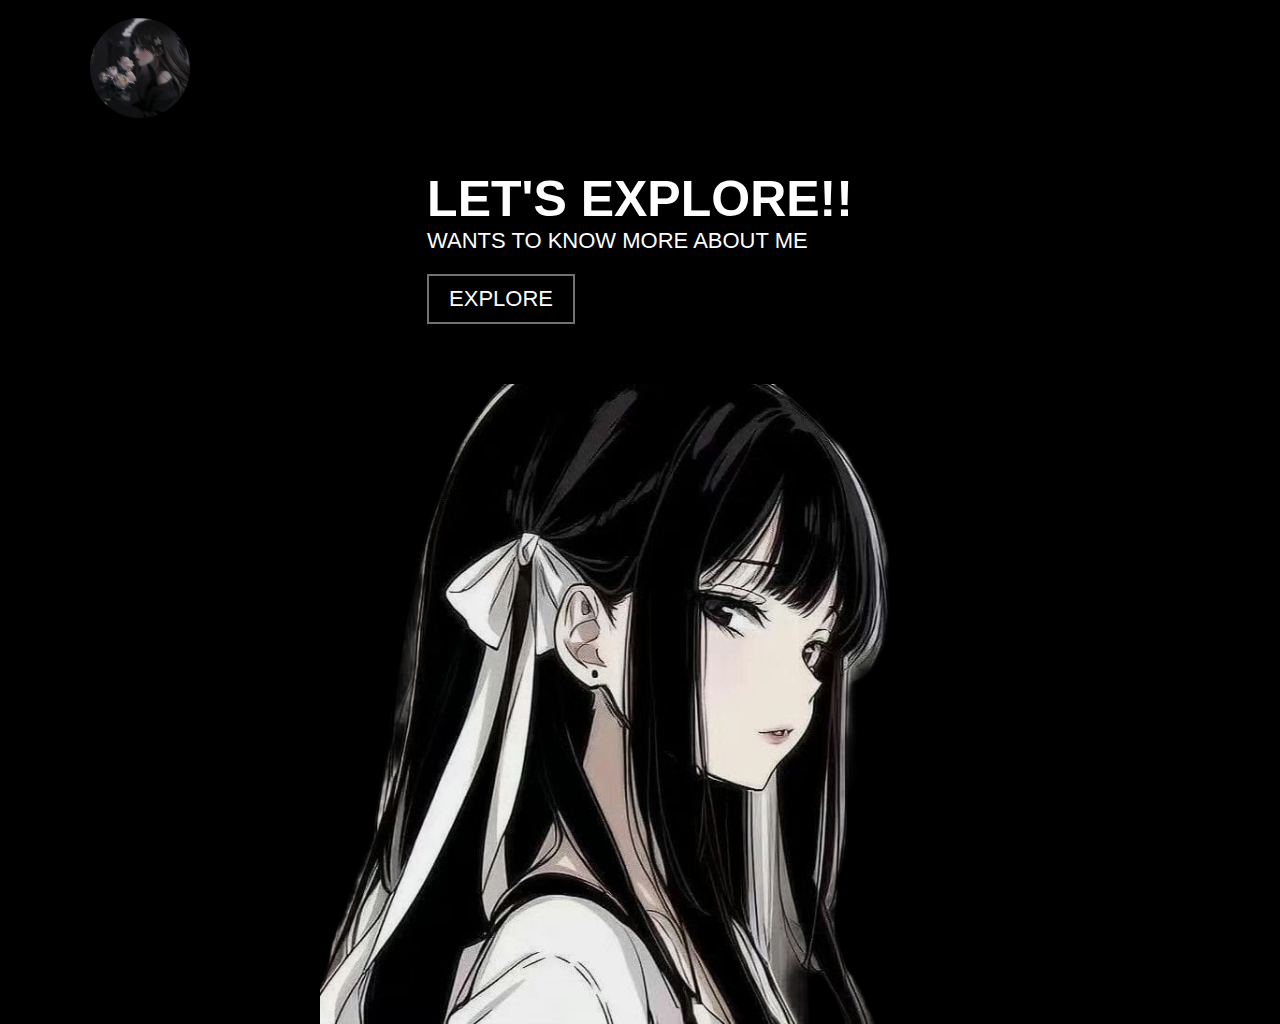
<file: index.html>
<!DOCTYPE html>
<html lang="en">
<head>
    <meta charset="UTF-8">
    <meta name="viewport" content="width=device-width, initial-scale=1.0">
    <title>Homepage</title>
    <link rel="stylesheet" href="style.css">
</head>
<body>
    <nav class="nav-bar">
        <div class="left">
            <a href="index.html" class="link">
                <img src="logo.jpeg" alt="logo_girl">
            </a>
        </div>
        <!-- <div class="right">
            <a href="index.html" clas="link">Home</a>
            <a href="" class="link">About Me</a>
            <a href="" class="link">Hobby</a>
        </div> -->
    </nav>
    <div class="container">
        <div class="leftside">
            <div class="textcontainer">
                <div class="bigtext">Let's Explore!!</div>
                <p>Wants to know more about me</br></p>
                <a href="about.html" class="btn-link">
                    <div class="explore-btn">EXPLORE</div>
                </a>
            </div>
        </div>
        <div class="rightside">
            <img src="right-side.png" alt="anime_girl">
        </div>
    </div>
</body>
</html>
</file>
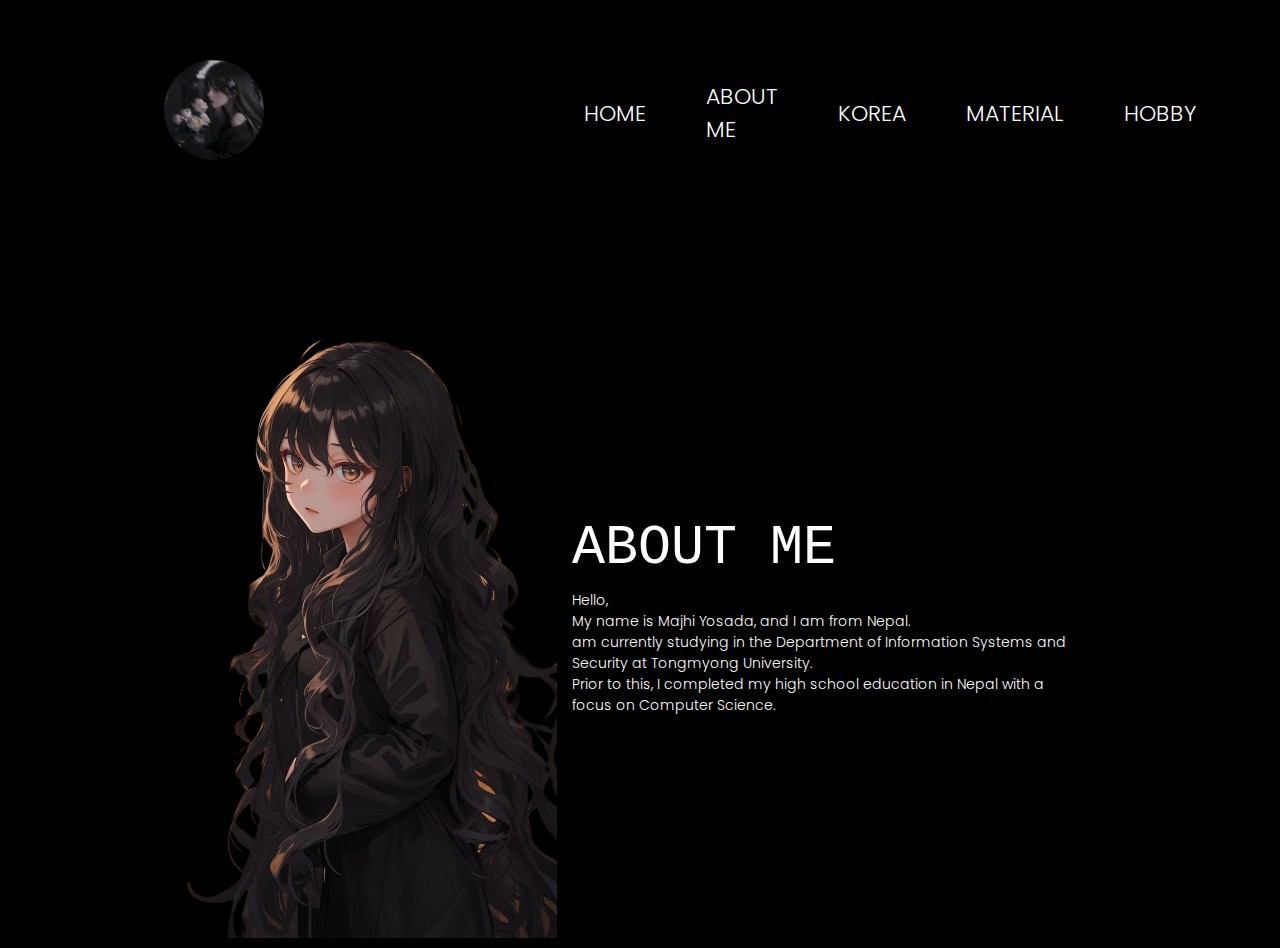
<file: about.html>
<!DOCTYPE html>
<html lang="en">
<head>
    <meta charset="UTF-8">
    <meta name="viewport" content="width=device-width, initial-scale=1.0">
    <title>Homepage</title>
    <link rel="stylesheet" href="about.css">
</head>
<body>
    <nav class="nav-bar">
        <div class="left">
            <a href="index.html" class="link">
                <img src="logo.jpeg" alt="logo_girl">
            </a>
        </div>
        <div class="right">
            <a href="index.html" class="link">Home</a>
            <a href="about.html" class="link">About Me</a>
            <a href="korea.html" class="link">korea</a>
            <a href="material.html" class="link">material</a>
            <a href="hobby.html" class="link">Hobby</a>
        </div>
    </nav>
    <div class="info-container">
        <div class="leftbox">
            <img src="about.png" alt="about">
        </div>
        <div class="rightbox">
            <div class="textcontainer">
                <div class="lika-title">
                    About Me
                </div>
                <p>Hello,<br>

                    My name is Majhi Yosada, and I am from Nepal. <br> am currently studying in the Department of Information Systems and Security at Tongmyong University.<br> Prior to this, I completed my high school education in Nepal with a focus on Computer Science.</p>
                
            </div>
        </div>
        
    </div>
</body>
</html>
</file>
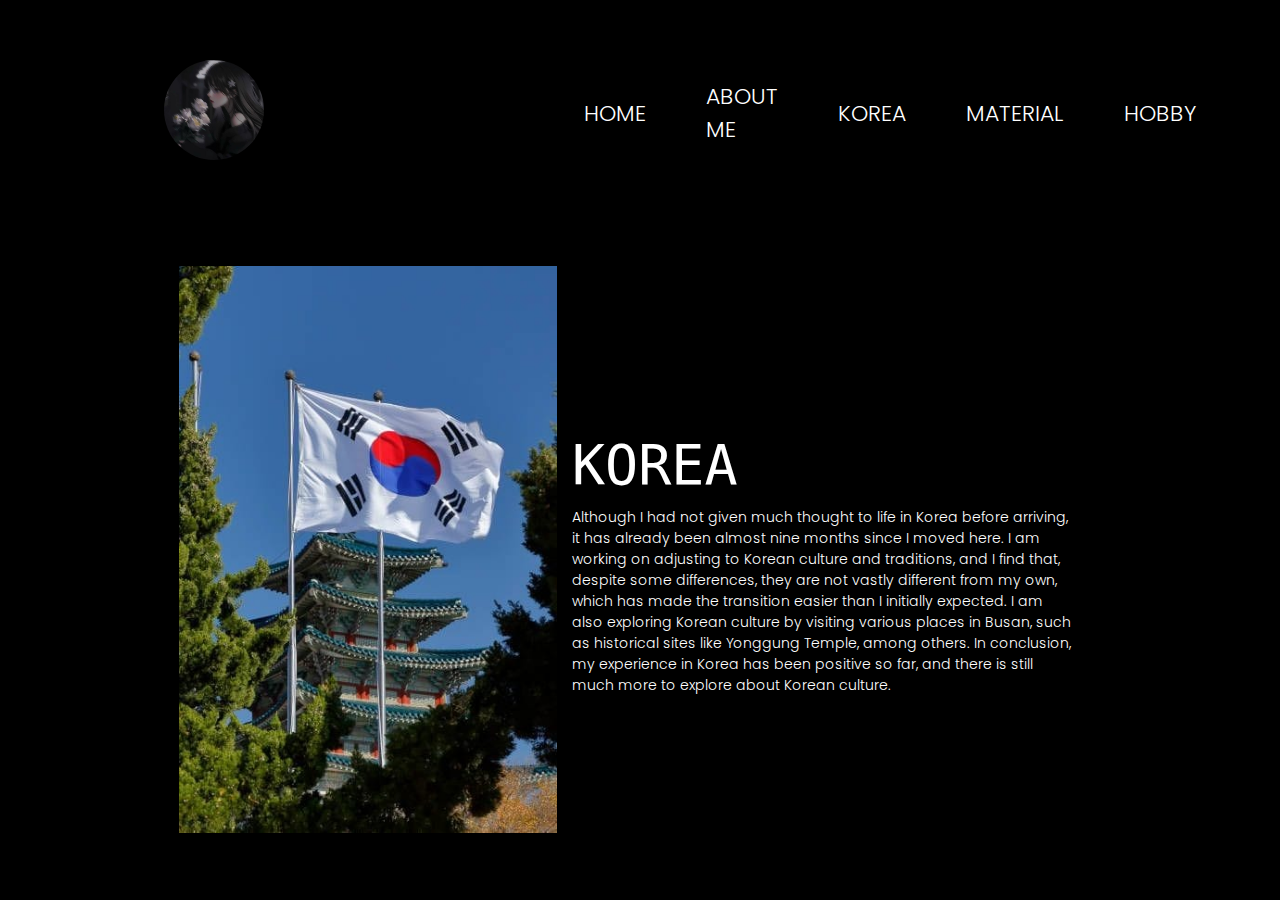
<file: korea.html>
<!DOCTYPE html>
<html lang="en">
<head>
    <meta charset="UTF-8">
    <meta name="viewport" content="width=device-width, initial-scale=1.0">
    <title>Homepage</title>
    <link rel="stylesheet" href="about.css">
</head>
<body>
    <nav class="nav-bar">
        <div class="left">
            <a href="index.html" class="link">
                <img src="logo.jpeg" alt="logo_girl">
            </a>
        </div>
        <div class="right">
            <a href="index.html" class="link">Home</a>
            <a href="about.html" class="link">About Me</a>
            <a href="korea.html" class="link">korea</a>
            <a href="material.html" class="link">material</a>
            <a href="hobby.html" class="link">Hobby</a>
        </div>
    </nav>
    <div class="info-container">
        <div class="leftbox">
            <img src="korea.jpeg" alt="korea">
        </div>
        <div class="rightbox">
            <div class="textcontainer">
                <div class="lika-title">
                    Korea
                </div>
                <p>Although I had not given much thought to life in Korea before arriving, it has already been almost nine months since I moved here. I am working on adjusting to Korean culture and traditions, and I find that, despite some differences, they are not vastly different from my own, which has made the transition easier than I initially expected. I am also exploring Korean culture by visiting various places in Busan, such as historical sites like Yonggung Temple, among others. In conclusion, my experience in Korea has been positive so far, and there is still much more to explore about Korean culture.</p>
                
            </div>
        </div>
        
    </div>
</body>
</html>
</file>
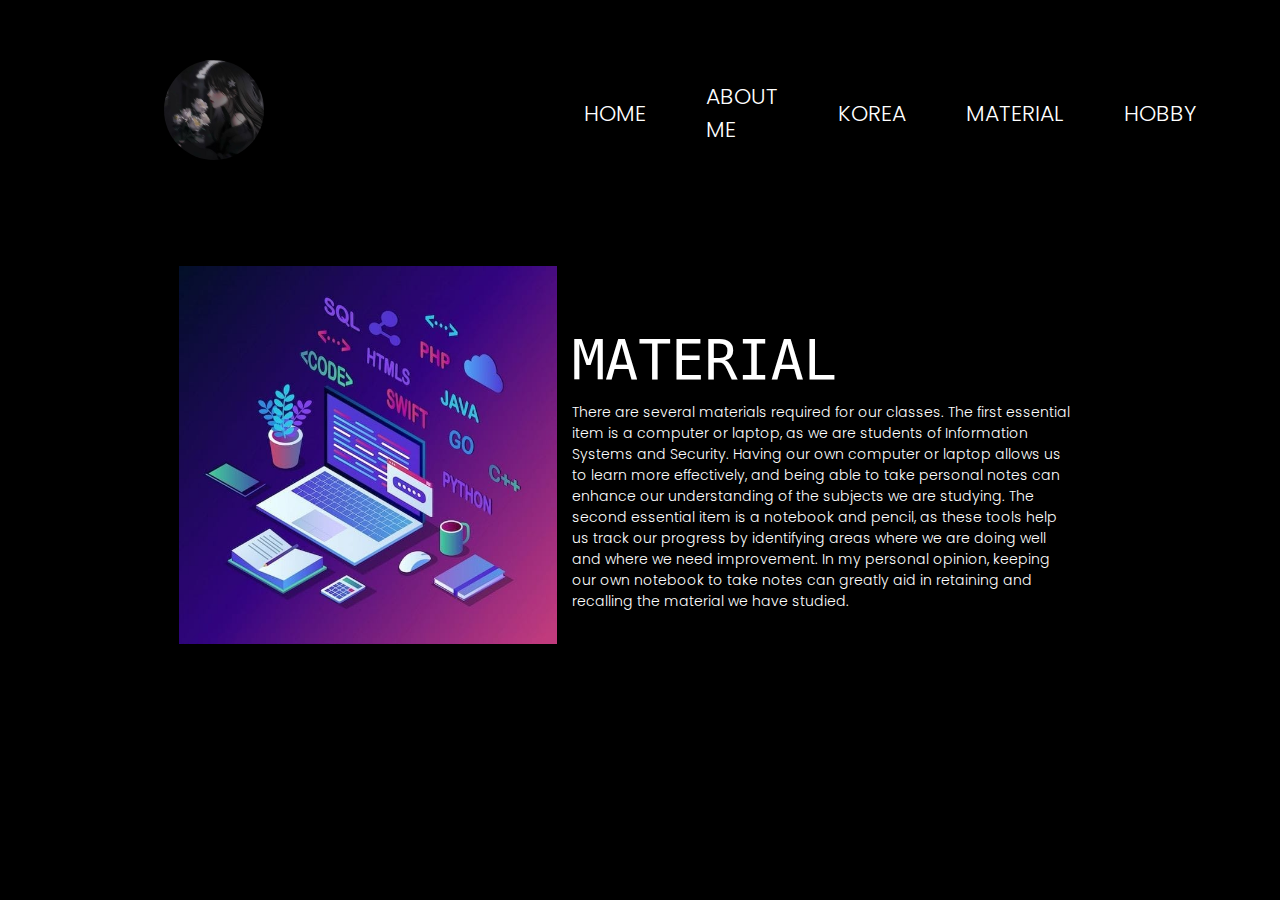
<file: material.html>
<!DOCTYPE html>
<html lang="en">
<head>
    <meta charset="UTF-8">
    <meta name="viewport" content="width=device-width, initial-scale=1.0">
    <title>Homepage</title>
    <link rel="stylesheet" href="about.css">
</head>
<body>
    <nav class="nav-bar">
        <div class="left">
            <a href="index.html" class="link">
                <img src="logo.jpeg" alt="logo_girl">
            </a>
        </div>
        <div class="right">
            <a href="index.html" class="link">Home</a>
            <a href="about.html" class="link">About Me</a>
            <a href="korea.html" class="link">korea</a>
            <a href="material.html" class="link">material</a>
            <a href="hobby.html" class="link">Hobby</a>
        </div>
    </nav>
    <div class="info-container">
        <div class="leftbox">
            <img src="material.jpeg" alt="material">
        </div>
        <div class="rightbox">
            <div class="textcontainer">
                <div class="lika-title">
                    Material
                </div>
                <p>There are several materials required for our classes. The first essential item is a computer or laptop, as we are students of Information Systems and Security. Having our own computer or laptop allows us to learn more effectively, and being able to take personal notes can enhance our understanding of the subjects we are studying. The second essential item is a notebook and pencil, as these tools help us track our progress by identifying areas where we are doing well and where we need improvement. In my personal opinion, keeping our own notebook to take notes can greatly aid in retaining and recalling the material we have studied.</p>
                
            </div>
        </div>
        
    </div>
</body>
</html>
</file>
<file: style.css>
@import url(https://fonts.googleapis.com/css2?family=Inconsolata:wght@300;400&family=Poppins:wght@100;200;300;400&family=REM:wght@300&display=swap);
*{
    margin:0;
    padding:0;
    box-sizing:border-box;
    scroll-behavior:smooth;
    font-family:"poppons",sans-serif;
    background-color:black;
}
.nav-bar{
    width:auto;
    display:flex;
    justify-content:space-between;
    align-items:center;
    margin:70px;
}
nav img{
    width:100%;
}
.left{
    display:flex;
    align-items:center;
    position:absolute;
    justify-content:left;
    width:70%;
}
nav .left a img{
    border-radius: 50%;
    width:100px;
    margin: 0 20px;
    transition:0.3s ease-in-out;
}
.right{
    display:flex;
    position:relative;
    align-items: center;
    justify-content:center;
    margin: 70px;
    width: 50%;
}
nav .right .link{
    /* align-items:center;
    justify-content:center; */
    color:white;
    text-decoration:none;
    font-weight:300;
    text-transform:Uppercase;
    padding:10px;
    margin:0 20px 0 20px;
    font-size:24px;
    transition:0.4s ease;
}
nav .right .link:hover{
    color:rgb(155, 155, 155);
}
.container{
    display:flex;
    justify-content:center;
    align-items:center;
}
.container .leftside{
    display:flex;
    justify-content:center;
    align-items:center;
    width:50%;
    flex-direction:column;
}
.container .rightside{
    display:flex;
    justify-content:center;
    align-items:center;
    width:50%;
    flex-direction:column;
}
.textcontainer{
    display:flex;
    align-items:self-start;
    justify-content:center;
    flex-direction:column;
}
.container .leftside .bigtext{
    color:white;
    font-size:50px;
    font-weight:600;
    text-align:left;
    text-transform:uppercase;
    margin: 0 55px;
    animation: beginAnimation 1s ease forwards;
}
.container .leftside p{
    color:white;
    text-transform:uppercase;
    font-size:22px;
    font-weight:300;
    text-align:left;
    margin:0 55px;
    animation: beginAnimation 1s ease forwards;
}
.container .rightside img{
    filter: brightness(95%);
    width:80%;
    animation:beginAnimation 1s ease forwards;
    transition: 0.4s ease;
}
.explore-btn{
    text-transform:Uppercase;
    font-size: 22px;
    font-weight:300;
    border:2px solid #717171;
    padding:10px 20px 10px 20px;
    cursor:pointer;
    transition:0.5s ease;
    animation: beginAnimation 1s ease forwards;
    margin:20px 55px;
}
.btn-link{
    text-decoration:none;
    color:white;
    align-self:self-start;
}
.explore-btn:hover{
    color:#ba9494;
    border-color:#ba9494;
    font-size:24px;
}
@keyframes beginAnimation{
    0%{
        opacity:0;
        transform:translatex(-100px);
    }
    100%{
        opacity:1;
        transform:translatex(0px);
    }
}
@media(min-width:1281px)and(max-width:1480px){
    nav .left a{
        width:25%;
    }
    nav .right .link{
        font-size:22px;
    }
    nav .right .link:hover{
        color:rgb(155, 155, 155);
    }
    .container .leftside .bigtext{
        font-size:40px;
    }
    .container .leftside p{
        font-size:18px;
    }
    .container .rightside img{
        width:60%;
    }
}
@media(max-width:1280px){
    .container{
        flex-direction:column;
    }
    .container .leftside{
        margin:30px 0 40px 0;
        width:100%;
    }
    .container .rightside img{
        width:100%;
    }
}
@media(max-width:591px){
    .container{
        flex-direction:column;
    }
    .nav-bar .left a{
        width:50%;
    }
}
</file>
<file: about.css>
@import url("https://fonts.googleapis.com/css2?family=Inconsolata:wght@300;400&family=Poppins:wght@100;200;300;400&family=REM:wght@300&display=swap");
@import url("https://fonts.googleapis.com/css2?family=Inconsolata:wght@300;400&display=swap");
* {
    margin: 0;
    padding: 0;
    box-sizing: border-box;
    scroll-behavior: smooth;
    font-family: "Poppins", sans-serif;
    background-color: black;
  }

  
  /*-----------nav-----------*/
  .nav-bar {
    display: flex;
    justify-content: space-between;
    align-items: center;
  }
  
  nav img {
    width: 100%;
  }
  
  .left {
    display: flex;
    align-items: center;
    justify-content: center;
    width: 30%;
  }
  
  nav .left a {
    width: 18%;
    margin: 20px;
    transition: 0.4s ease;
  }
  
  .right {
    display: flex;
    align-items: center;
    justify-content: center;
    margin: 70px;
    width: 50%;
  }
  nav .left a img{
    border-radius: 50%;
    width:100px;
    margin: 0 20px;
    transition:0.3s ease-in-out;
}
  
  nav .right .link {
    color: white;
    text-decoration: none;
    font-weight: 300;
    text-transform: uppercase;
    padding: 10px;
    margin: 0 20px 0 20px;
    font-size: 24px;
    transition: 0.4s ease;
  }
  
  nav .right .link:hover {
    color: rgb(155, 155, 155);
  }
  
  @media (max-width: 1280px) {
    nav .left a {
      width: 25%;
    }
  
    nav .right .link {
      font-size: 18px;
    }
    nav .right .link:hover {
      color: rgb(155, 155, 155);
    }
  }
  .lika-title{
    font-size:32px;
    text-align:center;
    margin-top:30px;
    transition:0.4s ease;
    text-transform:Uppercase;
    font-family:"Nasa", Arial, Helvetica, sans-serif;
    animation:beginAnimationImg 1s ease forwards;
  }
  .info-container{
    display:flex;
    justify-content:center;
    align-items:center;
    margin:30px 20px 0 0;
    animation:beginAnimationImg 1s ease forwards;
  }
  .info-container .leftbox{
    display:flex;
    align-items:center;
    justify-content:center;
    width:30%;
    margin:5px;
  }
  .info-container .leftbox img{
    width:100%;
    transition:0.6s ease;
    margin:5px;
  }
  .info-container .rightbox{
    display:flex;
    align-items:center;
    justify-content:center;
    width:40%;
    margin:10px;
  }
  .textcontainer{
    display:flex;
    align-items:self-start;
    justify-content:center;
    flex-direction:column;
  }
  .textcontainer .lika-title{
    color:white;
    font-size:65px;
    font-weight:300;
    text-align:left;
    text-transform:uppercase;
    animation:beginAnimationImg 1s ease forwards;
    margin-bottom:10px;
    font-family:"Inconsolate", monospace;
}
.rightbox .textcontainer p{
    color:white;
    font-size:18px;
    font-weight:300;
    text-align:left;
    animation:beginAnimationImg 1s ease forwards;
}
@keyframes beginAnimation{
    0%{
        opacity:0;
        transform:translateY(-100px);
    }
    100%{
        opacity:1;
        transform:translateY(0px);
    }
}
@keyframes beginAnimationImg{
    0%{
        opacity:0;
        transform:translatex(-100px);
    }
    100%{
        opacity:1;
        transform:translatex(0px);
    }
}

@media(max-width:1480px){
    nav .left a{
        width:25%;
    }
    nav .right .link{
        font-size:22px;
    }
    nav .right .link:hover{
        color:rgb(155, 155, 155);
    }
    .textcontainer .lika-title{
        font-size:55px;
    }
    .rightbox .textcontainer p{
        font-size:14px;
    }
}
@media(max-width:1080px){
    .info-container{
        flex-direction:column;
    }
    .info-container .leftbox{
        margin:30px 0 40px 0;
        width:40%;
    }
    .info-container .rightbox{
        width:100%;
    }
    .info-container .rightbox .textcontainer{
        margin:50px;
    }
}

@media(max-width:591px){
    .nav-bar .left a{
        width:50%;
    }
}
</file>
